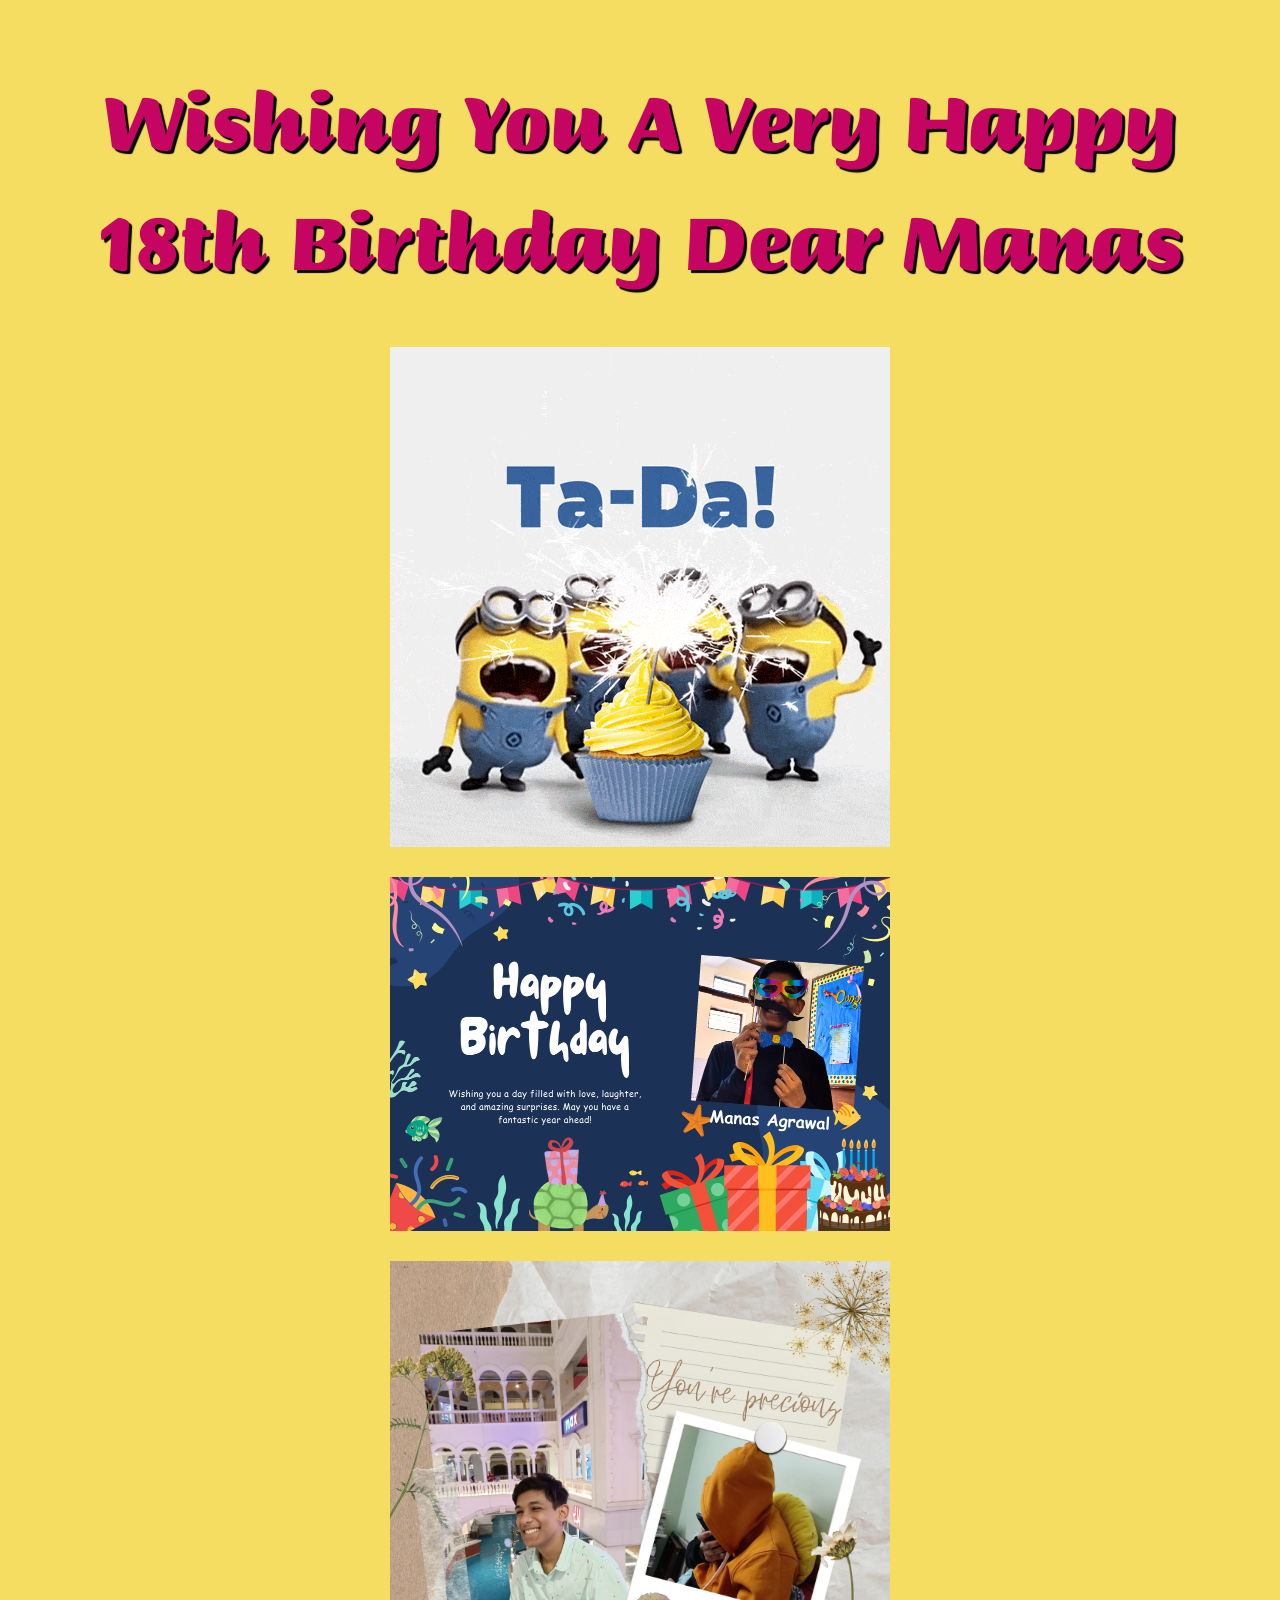
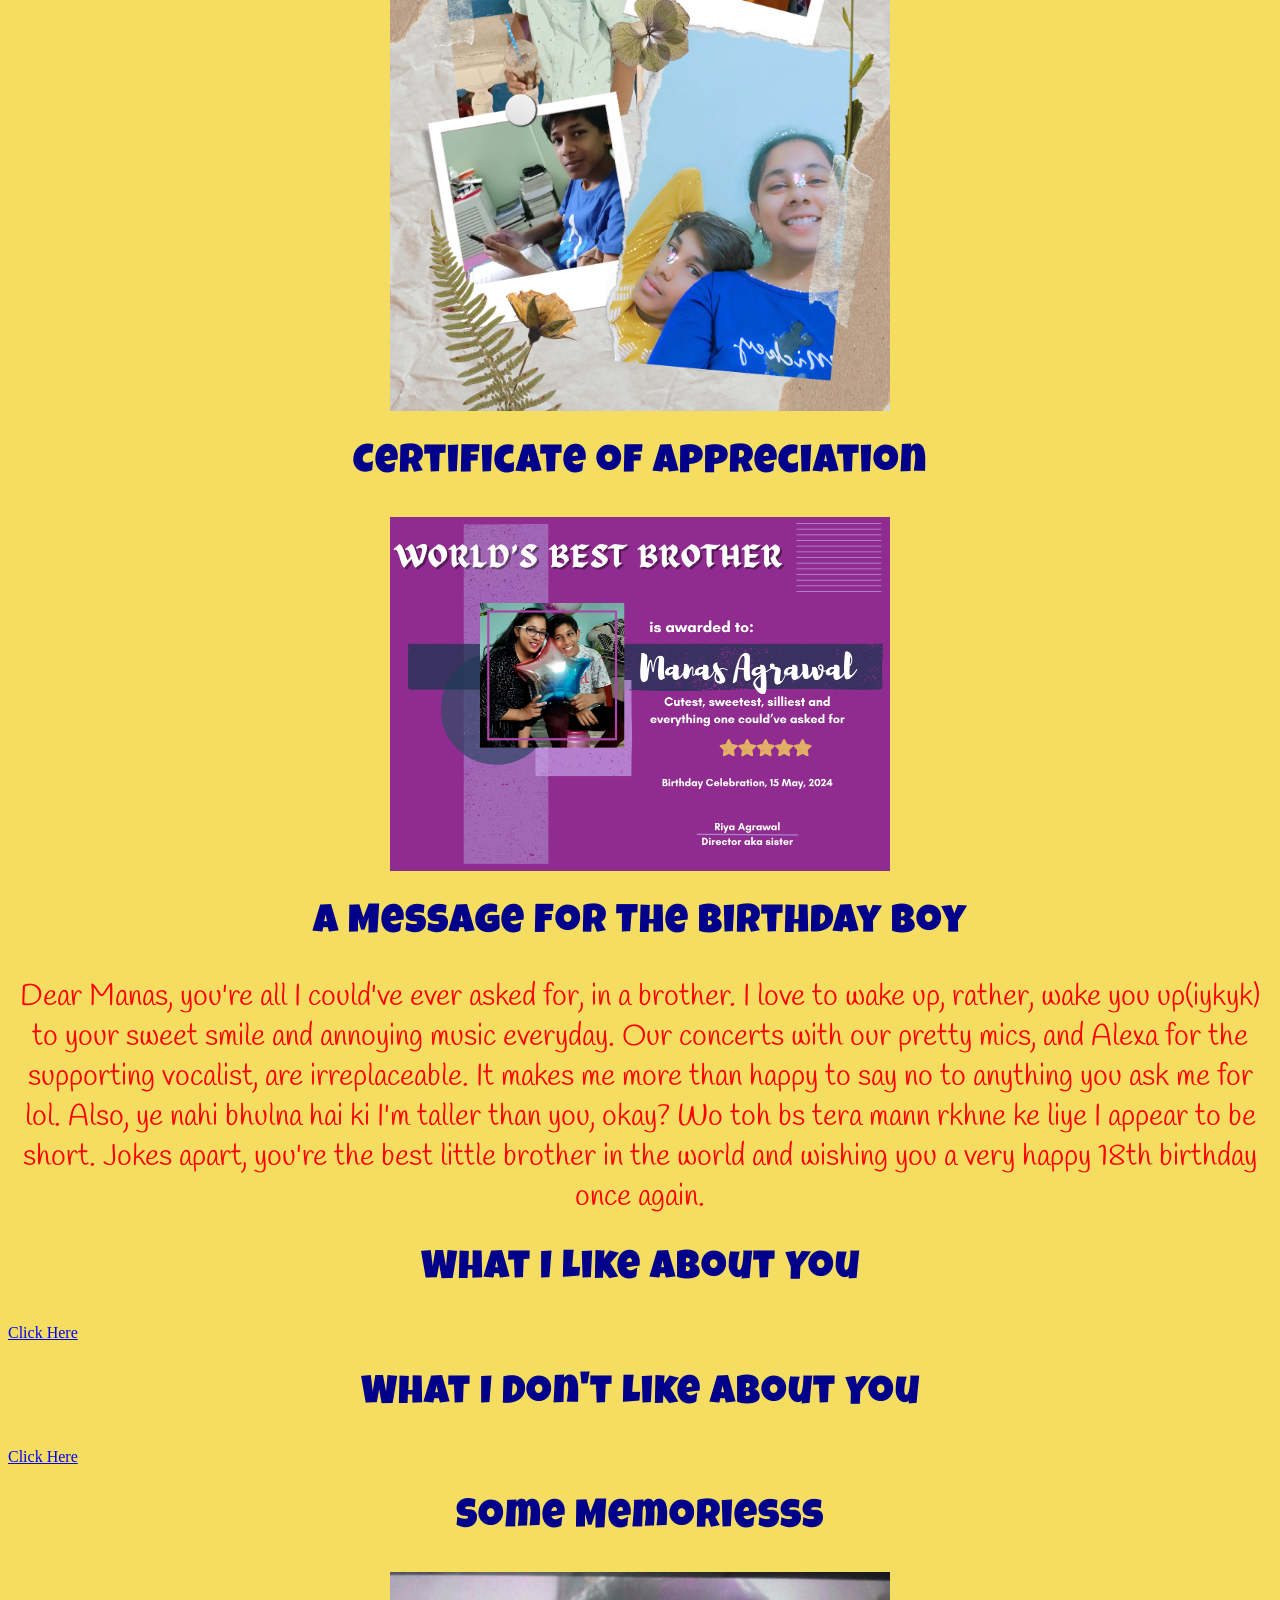
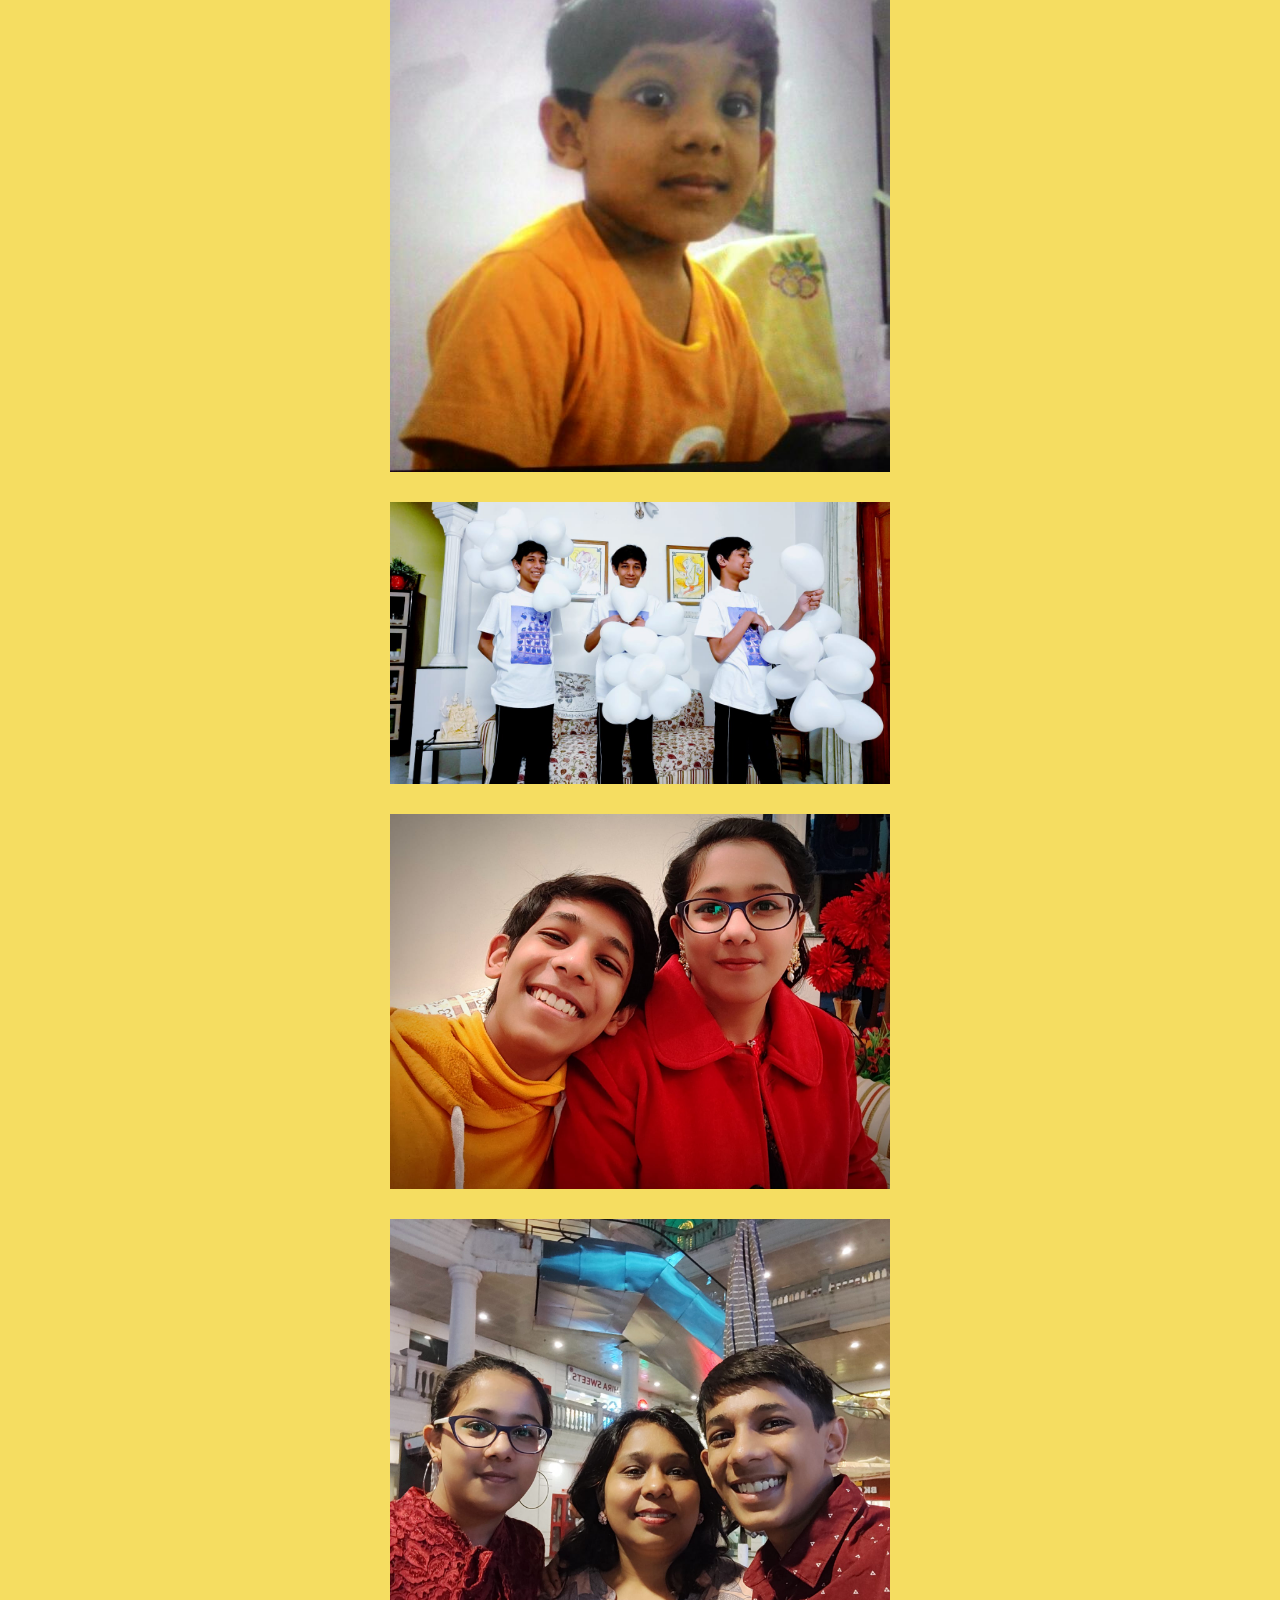
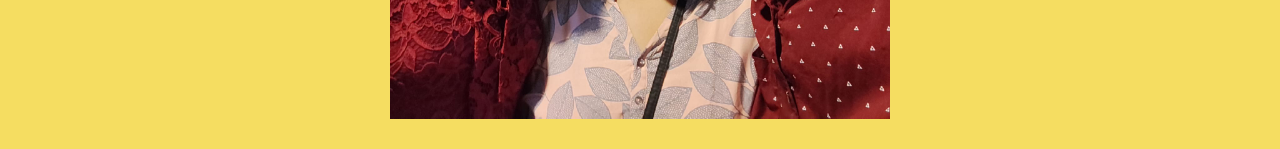
<file: index.html>
<!doctype html>
<html lang="en-US">
  <head>
    <meta charset="utf-8" />
    <meta name="viewport" content="width=device-width" />
    <title>HBD Manas</title>

    <link href="styles/style.css" rel="stylesheet"/>

    <link rel="preconnect" href="https://fonts.googleapis.com">
<link rel="preconnect" href="https://fonts.gstatic.com" crossorigin>
<link href="https://fonts.googleapis.com/css2?family=Briem+Hand:wght@100..900&display=swap" rel="stylesheet">
<link href="https://fonts.googleapis.com/css2?family=Luckiest+Guy&display=swap" rel="stylesheet">
<link href="https://fonts.googleapis.com/css2?family=Handlee&display=swap" rel="stylesheet">

</head>

<body>

    <h1>Wishing You A Very Happy 18th Birthday Dear Manas</h1>
<img src="images/hbd_gif.gif" alt="hbd gif">

<p>

</p>

<img id= "a" src="images/HBDManas.png" alt="birthday wish">

<p>

</p>

<img src="images/HBDCollage.png " alt="collage">

<h2>Certificate of Appreciation</h2>
<img id="b" src="images/certif.png " alt="certificate of appreciation">

<h2>A Message For The Birthday Boy </h2>
<p>Dear Manas, you're all I could've ever asked for, in a brother. I love to wake up, rather, wake you up(iykyk) to your sweet smile and annoying music everyday. Our concerts with our pretty mics, and Alexa for the supporting vocalist, are irreplaceable. It makes me more than happy to say no to anything you ask me for lol. Also, ye nahi bhulna hai ki I'm taller than you, okay? Wo toh bs tera mann rkhne ke liye I appear to be short. Jokes apart, you're the best little brother in the world and wishing you a very happy 18th birthday once again.</p>

<h2>What I Like About You</h2>
<a href="https://t4.ftcdn.net/jpg/00/32/44/53/360_F_32445303_fOmurtPlubp0PDwggnsyqhteqLKXsahO.jpg">Click Here</a>

<h2>What I Don't Like About You </h2>
<a href="https://www.dictionary.com/e/wp-content/uploads/2020/01/Zip_Zero_Zilch_1000x700_jpg_2ZuoCxRf.jpg">Click Here</a>

<h2>Some Memoriesss</h2>
<img src="images/img13.jpg ">
<p>

</p>
<img src="images/img12.jpg">
<p>
    
</p>
<img src="images/img10.jpg">
<p>
    
</p>
<img src="images/img8.jpg">
<p>
    
</p>

</body>





</html>
</file>
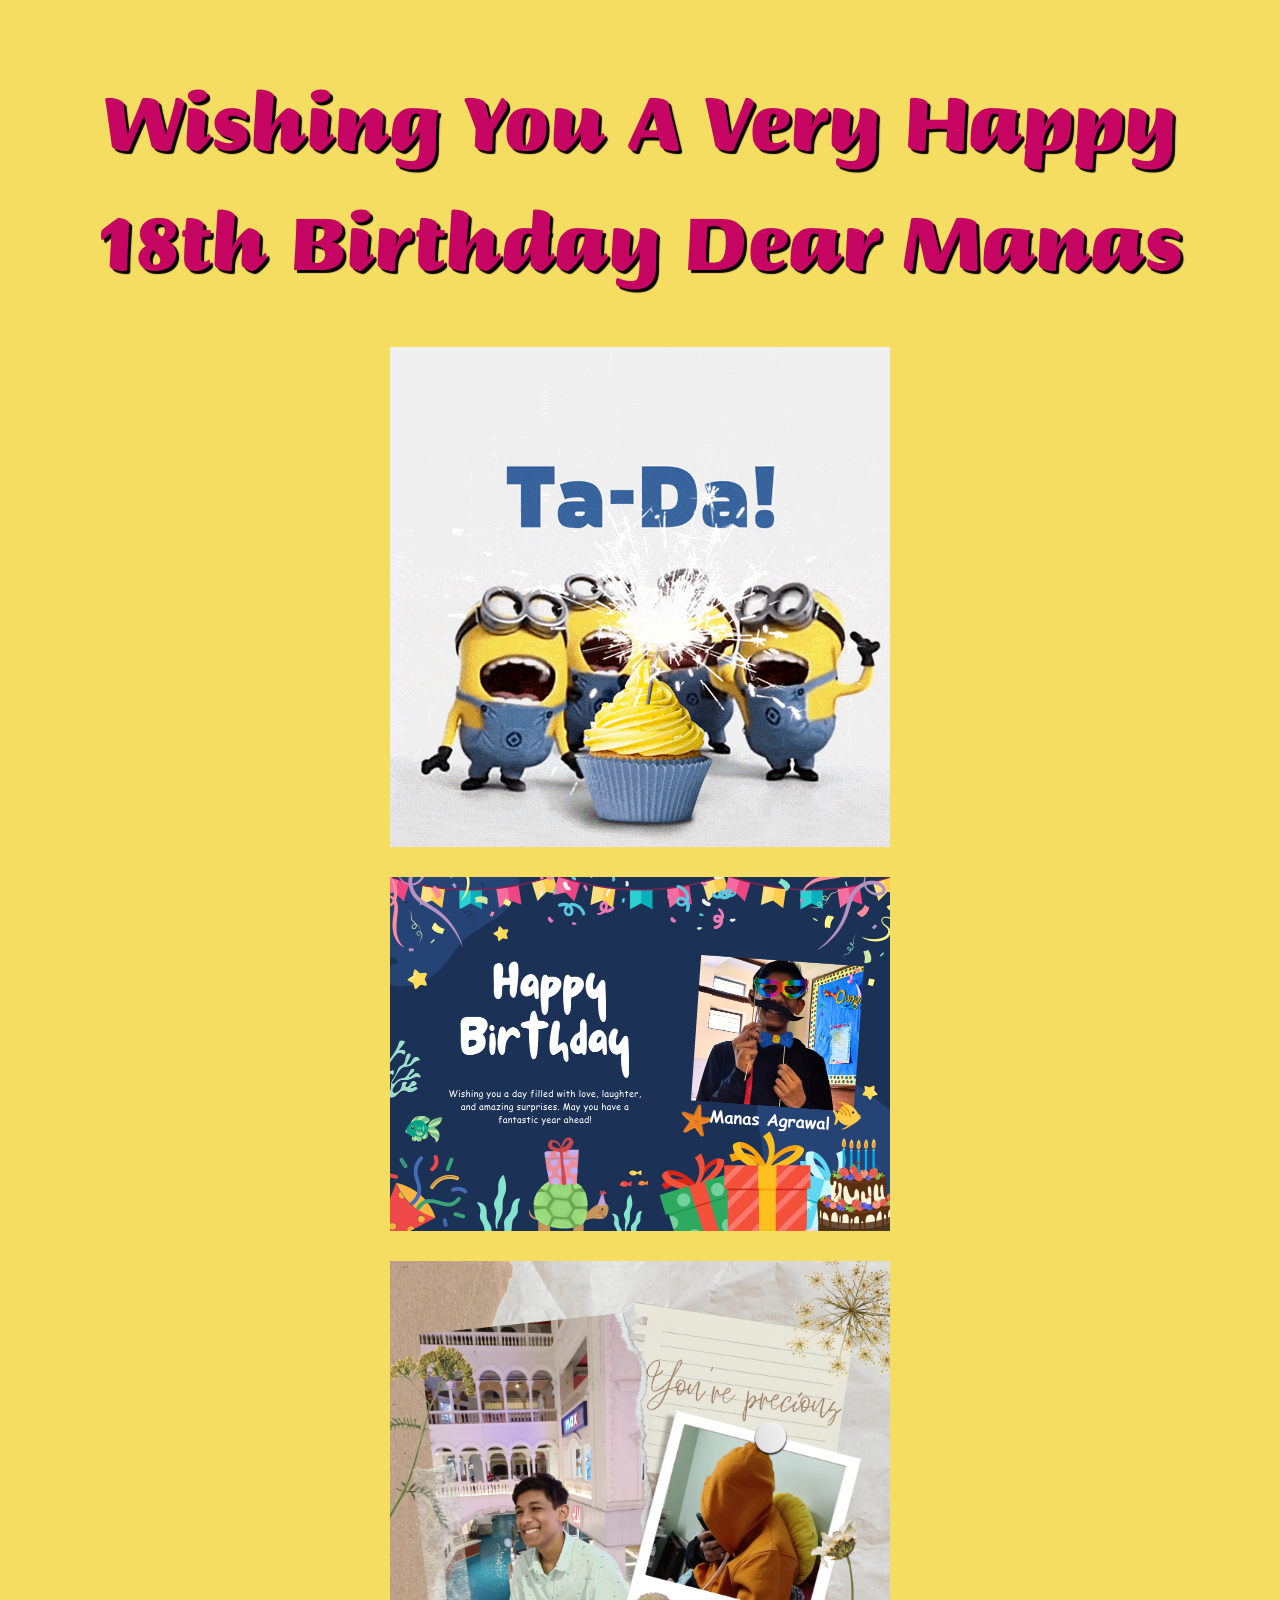
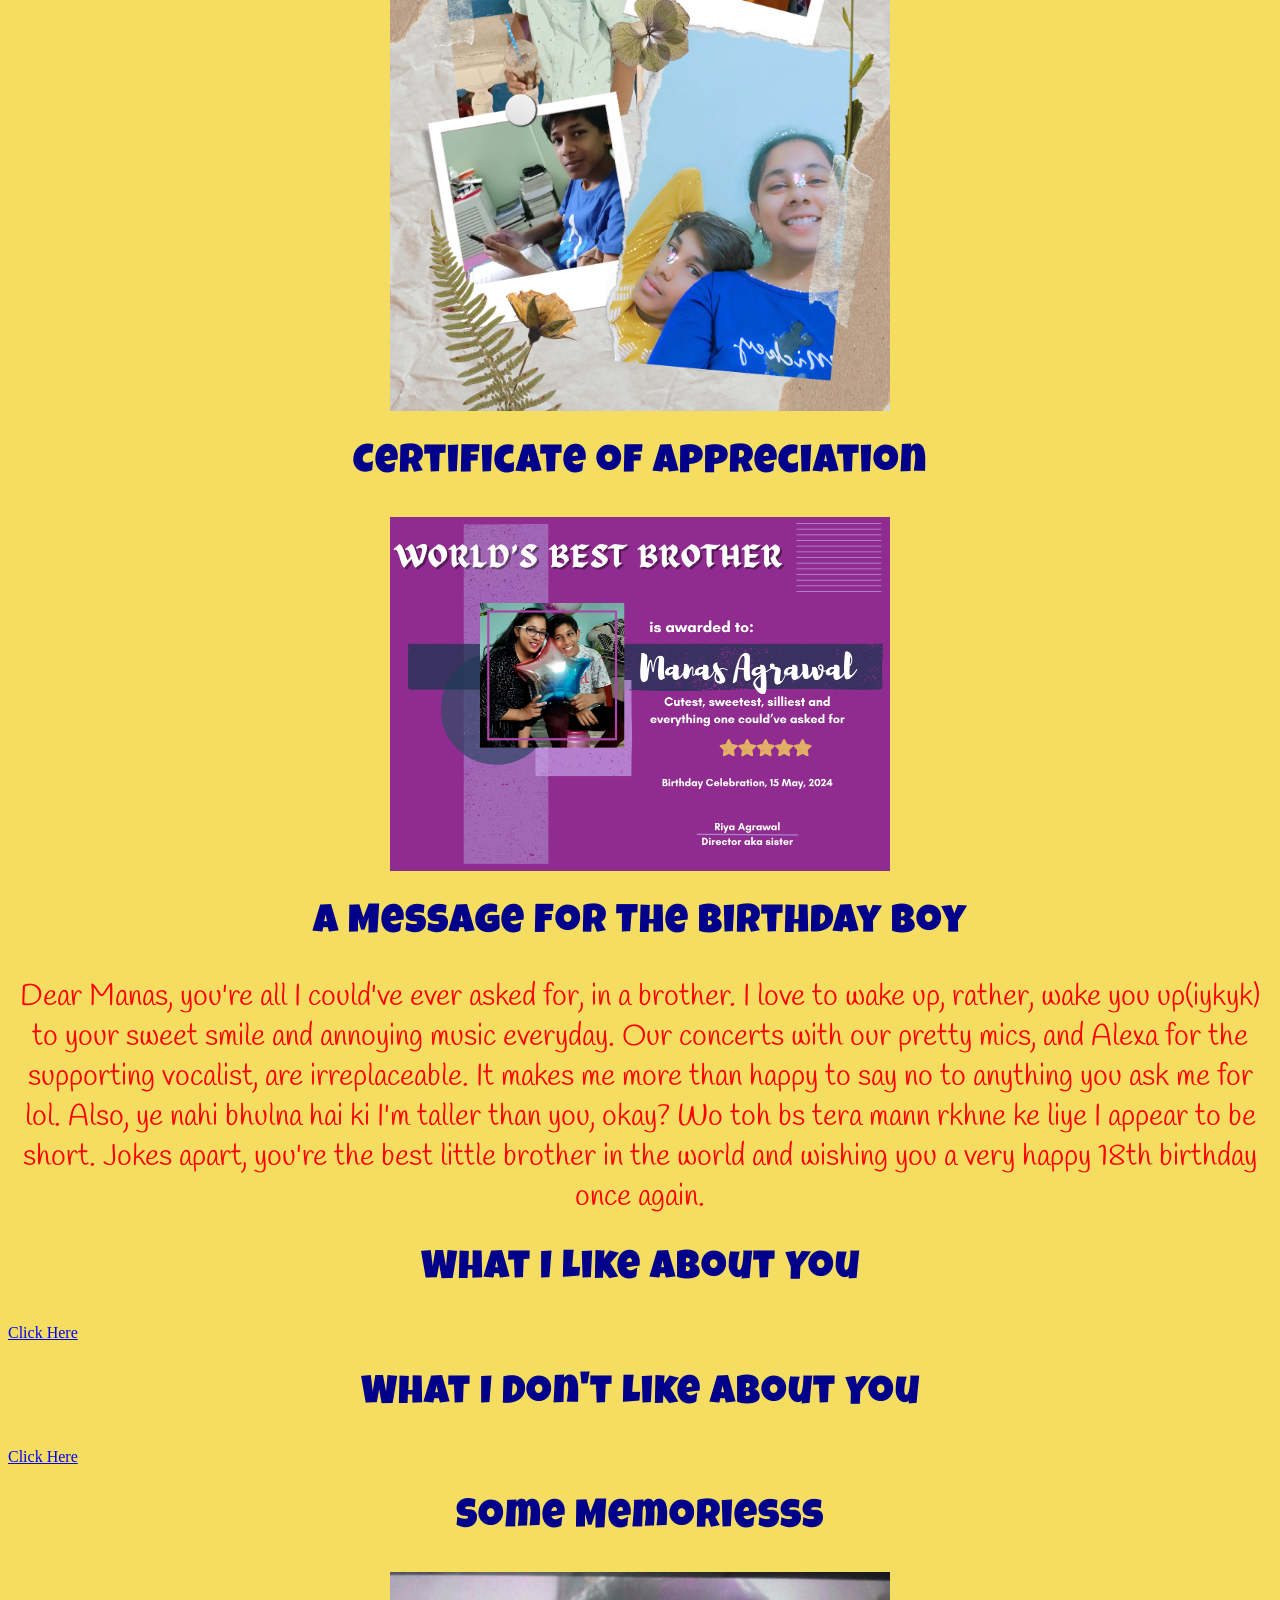
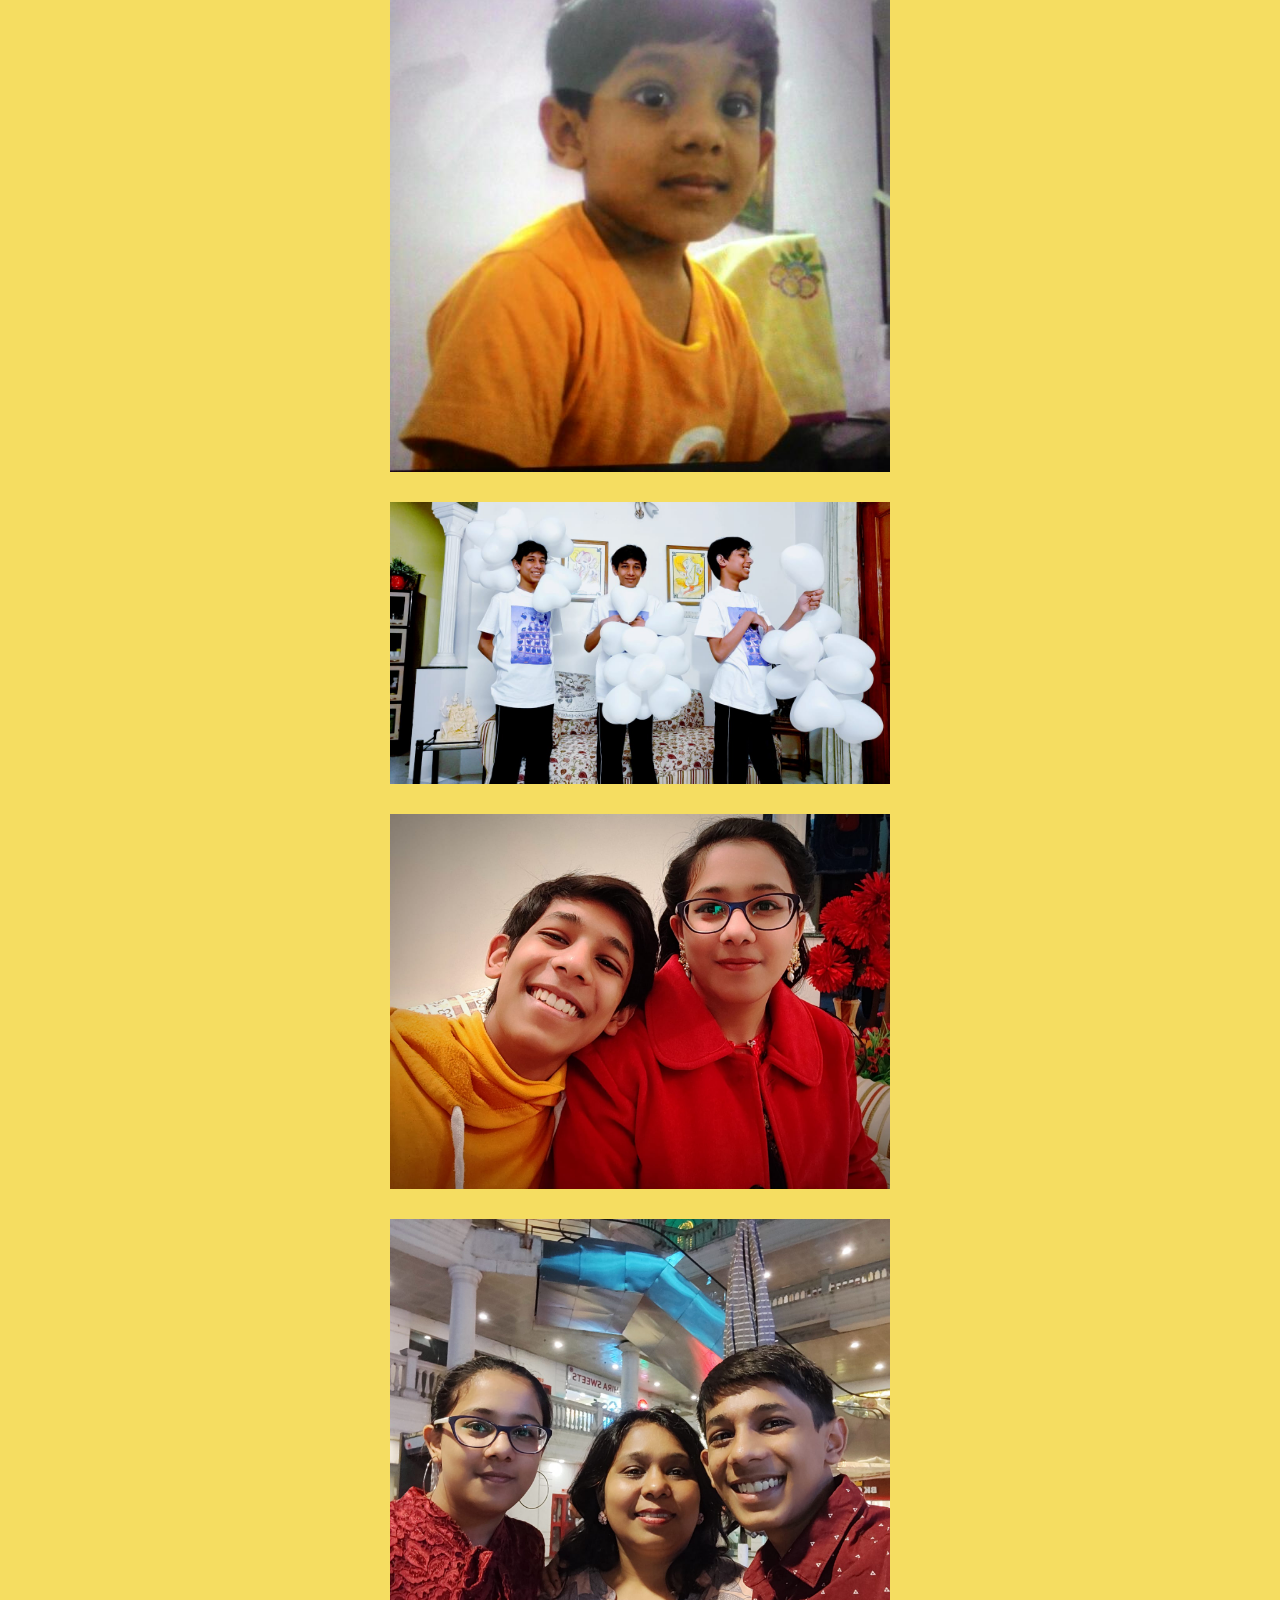
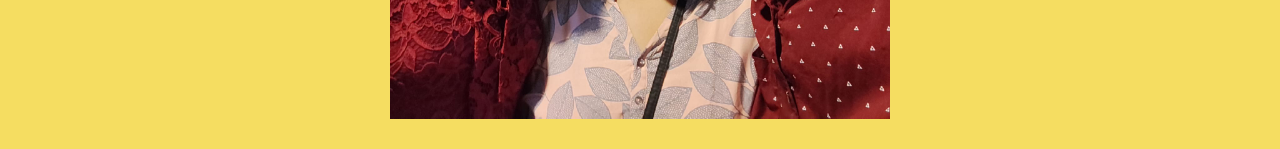
<file: html/index.html>
<!doctype html>
<html lang="en-US">
  <head>
    <meta charset="utf-8" />
    <meta name="viewport" content="width=device-width" />
    <title>HBD Manas</title>

    <link href="../styles/style.css" rel="stylesheet"/>

    <link rel="preconnect" href="https://fonts.googleapis.com">
<link rel="preconnect" href="https://fonts.gstatic.com" crossorigin>
<link href="https://fonts.googleapis.com/css2?family=Briem+Hand:wght@100..900&display=swap" rel="stylesheet">
<link href="https://fonts.googleapis.com/css2?family=Luckiest+Guy&display=swap" rel="stylesheet">
<link href="https://fonts.googleapis.com/css2?family=Handlee&display=swap" rel="stylesheet">

</head>

<body>

    <h1>Wishing You A Very Happy 18th Birthday Dear Manas</h1>
<img src="../images/hbd_gif.gif" alt="hbd gif">

<p>

</p>

<img id= "a" src="../images/HBDManas.png" alt="birthday wish">

<p>

</p>

<img src="../images/HBDCollage.png " alt="collage">

<h2>Certificate of Appreciation</h2>
<img id="b" src="../images/certif.png " alt="certificate of appreciation">

<h2>A Message For The Birthday Boy </h2>
<p>Dear Manas, you're all I could've ever asked for, in a brother. I love to wake up, rather, wake you up(iykyk) to your sweet smile and annoying music everyday. Our concerts with our pretty mics, and Alexa for the supporting vocalist, are irreplaceable. It makes me more than happy to say no to anything you ask me for lol. Also, ye nahi bhulna hai ki I'm taller than you, okay? Wo toh bs tera mann rkhne ke liye I appear to be short. Jokes apart, you're the best little brother in the world and wishing you a very happy 18th birthday once again.</p>

<h2>What I Like About You</h2>
<a href="https://t4.ftcdn.net/jpg/00/32/44/53/360_F_32445303_fOmurtPlubp0PDwggnsyqhteqLKXsahO.jpg">Click Here</a>

<h2>What I Don't Like About You </h2>
<a href="https://www.dictionary.com/e/wp-content/uploads/2020/01/Zip_Zero_Zilch_1000x700_jpg_2ZuoCxRf.jpg">Click Here</a>

<h2>Some Memoriesss</h2>
<img src="../images/img13.jpg ">
<p>

</p>
<img src="../images/img12.jpg">
<p>
    
</p>
<img src="../images/img10.jpg">
<p>
    
</p>
<img src="../images/img8.jpg">
<p>
    
</p>

</body>





</html>
</file>
<file: styles/style.css>
html {
    background: #F5DD61;
     }

     
img {
        display: block;
        margin: 0 auto;
        max-height:min-content;
        width: 500px;
    }
      
p{
    color: #Ff0000;
    font-size: 30px;
    text-align: center;
    font-family: "Handlee", cursive;
  font-weight: 550;
  font-style: normal;
}


h1{
    font-size: 80px;
    text-align: center;
    color: #c60462;
    font-family: "Briem Hand", cursive;
  font-optical-sizing: auto;
  font-weight: 900;
  font-style: normal;
  letter-spacing: 1px;
  text-shadow: 3px 3px 1px #000000 ;
}
    

h2{
    font-size: 40px;
    text-align: center;
    color : #00008B;
    font-family: "Luckiest Guy", cursive;
  font-weight: 400;
  font-style: normal;
  letter-spacing: 1px;
}
</file>
